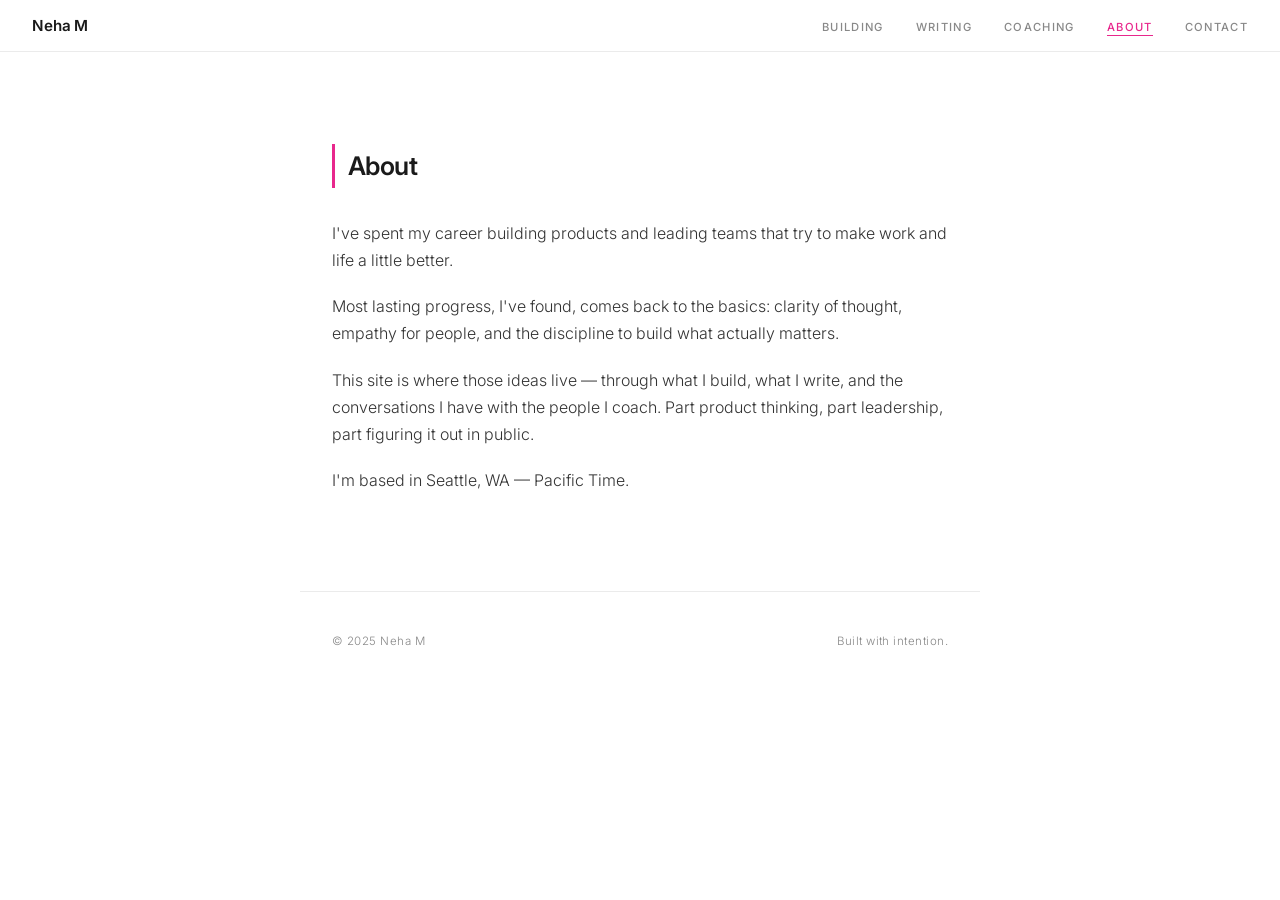
<file: about.html>
<!DOCTYPE html>
<html lang="en">
<head>
  <meta charset="UTF-8" />
  <meta name="viewport" content="width=device-width, initial-scale=1.0" />
  <title>About — Neha M</title>
  <link rel="preconnect" href="https://fonts.googleapis.com" />
  <link rel="preconnect" href="https://fonts.gstatic.com" crossorigin />
  <link href="https://fonts.googleapis.com/css2?family=Inter:wght@300;400;500;600&display=swap" rel="stylesheet" />
  <link rel="stylesheet" href="style.css" />
</head>
<body>

  <nav>
    <a href="index.html" class="logo">Neha M</a>
    <ul>
      <li><a href="building.html">Building</a></li>
      <li><a href="writing.html">Writing</a></li>
      <li><a href="coaching.html">Coaching</a></li>
      <li><a href="about.html" class="active">About</a></li>
      <li><a href="contact.html">Contact</a></li>
    </ul>
  </nav>

  <main>
    <div class="page">
      <h2>About</h2>
      <div class="body-text">
        <p>I've spent my career building products and leading teams that try to make work and life a little better.</p>
        <p>Most lasting progress, I've found, comes back to the basics: clarity of thought, empathy for people, and the discipline to build what actually matters.</p>
        <p>This site is where those ideas live — through what I build, what I write, and the conversations I have with the people I coach. Part product thinking, part leadership, part figuring it out in public.</p>
        <p>I'm based in Seattle, WA — Pacific Time.</p>
      </div>
    </div>
  </main>

  <footer>
    <span>© 2025 Neha M</span>
    <span>Built with intention.</span>
  </footer>

</body>
</html>
</file>
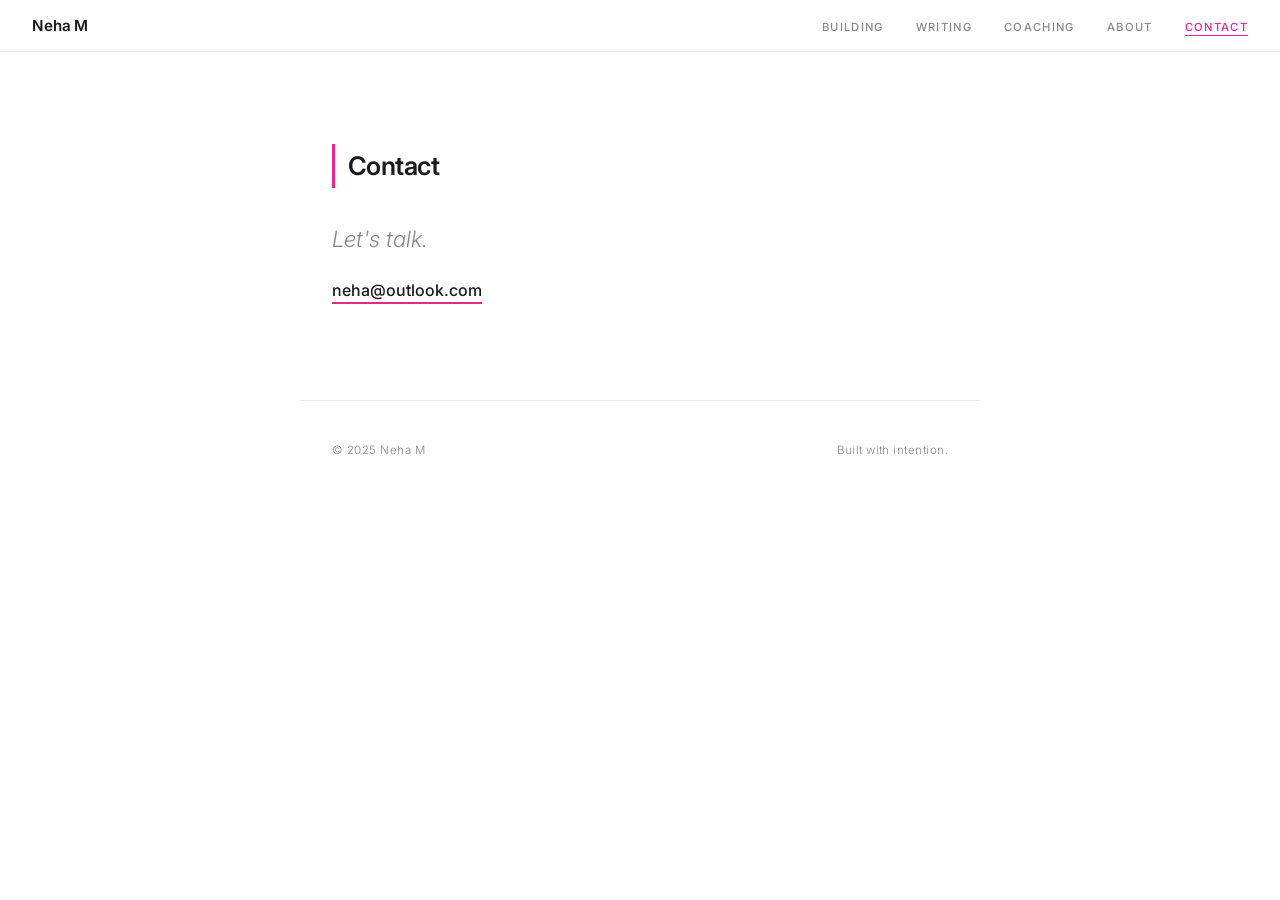
<file: contact.html>
<!DOCTYPE html>
<html lang="en">
<head>
  <meta charset="UTF-8" />
  <meta name="viewport" content="width=device-width, initial-scale=1.0" />
  <title>Contact — Neha M</title>
  <link rel="preconnect" href="https://fonts.googleapis.com" />
  <link rel="preconnect" href="https://fonts.gstatic.com" crossorigin />
  <link href="https://fonts.googleapis.com/css2?family=Inter:wght@300;400;500;600&display=swap" rel="stylesheet" />
  <link rel="stylesheet" href="style.css" />
</head>
<body>

  <nav>
    <a href="index.html" class="logo">Neha M</a>
    <ul>
      <li><a href="building.html">Building</a></li>
      <li><a href="writing.html">Writing</a></li>
      <li><a href="coaching.html">Coaching</a></li>
      <li><a href="about.html">About</a></li>
      <li><a href="contact.html" class="active">Contact</a></li>
    </ul>
  </nav>

  <main>
    <div class="page">
      <h2>Contact</h2>
      <p class="contact-line">Let's talk.</p>
      <a href="mailto:neha@outlook.com" class="contact-email">neha@outlook.com</a>
    </div>
  </main>

  <footer>
    <span>© 2025 Neha M</span>
    <span>Built with intention.</span>
  </footer>

</body>
</html>
</file>
<file: style.css>
*, *::before, *::after { box-sizing: border-box; margin: 0; padding: 0; }

:root {
  --bg:      #FFFFFF;
  --ink:     #1A1A1A;
  --muted:   #888888;
  --border:  #EBEBEB;
  --col:     680px;
  --pink:    #E8278C;
  --pink-bg: #FDF0F7;
}

html { scroll-behavior: smooth; }

body {
  background: var(--bg);
  color: var(--ink);
  font-family: 'Inter', sans-serif;
  font-weight: 300;
  font-size: 16px;
  line-height: 1.7;
  -webkit-font-smoothing: antialiased;
}

/* ── Nav ── */
nav {
  position: fixed;
  top: 0; left: 0; right: 0;
  z-index: 100;
  background: var(--bg);
  border-bottom: 1px solid var(--border);
  padding: 0 2rem;
  height: 52px;
  display: flex;
  align-items: center;
  justify-content: space-between;
}

nav .logo {
  font-size: 0.95rem;
  font-weight: 600;
  letter-spacing: -0.01em;
  text-decoration: none;
  color: var(--ink);
}

nav ul {
  list-style: none;
  display: flex;
  gap: 2rem;
}

nav ul a {
  font-size: 0.7rem;
  font-weight: 500;
  letter-spacing: 0.12em;
  text-transform: uppercase;
  color: var(--muted);
  text-decoration: none;
  position: relative;
  padding-bottom: 2px;
  transition: color 0.2s;
}

nav ul a::after {
  content: '';
  position: absolute;
  bottom: 0; left: 0;
  width: 0; height: 1px;
  background: var(--pink);
  transition: width 0.25s ease;
}

nav ul a:hover,
nav ul a.active { color: var(--pink); }
nav ul a:hover::after,
nav ul a.active::after { width: 100%; }

/* ── Page wrapper ── */
main {
  max-width: var(--col);
  margin: 0 auto;
  padding: 0 2rem;
}

.page {
  padding-top: 9rem;
  padding-bottom: 6rem;
}

/* ── Home hero ── */
.hero { padding-top: 10rem; padding-bottom: 5rem; }

.eyebrow {
  font-size: 0.68rem;
  font-weight: 600;
  letter-spacing: 0.12em;
  text-transform: uppercase;
  color: var(--pink);
  margin-bottom: 1.4rem;
}

h1 {
  font-size: clamp(1.9rem, 4.5vw, 2.8rem);
  line-height: 1.22;
  letter-spacing: -0.03em;
  font-weight: 300;
  margin-bottom: 1.6rem;
}

h1 em {
  font-style: italic;
  font-weight: 300;
  color: var(--pink);
}

.lead {
  font-size: 1.05rem;
  color: #444;
  max-width: 520px;
  margin-bottom: 3.5rem;
}

/* ── Featured grid (home) ── */
.featured-grid {
  display: grid;
  grid-template-columns: 1fr 1fr 1fr;
  gap: 1px;
  background: var(--border);
  border: 1px solid var(--border);
}

.feat-card {
  background: var(--bg);
  padding: 1.4rem 1.2rem;
  text-decoration: none;
  color: var(--ink);
  border-top: 2px solid var(--pink);
  transition: background 0.15s;
}

.feat-card:hover { background: var(--pink-bg); }

.feat-card .tag {
  font-size: 0.62rem;
  font-weight: 600;
  letter-spacing: 0.12em;
  text-transform: uppercase;
  color: var(--pink);
  margin-bottom: 0.5rem;
}

.feat-card h3 {
  font-size: 0.95rem;
  font-weight: 500;
  line-height: 1.35;
  margin-bottom: 0.4rem;
}

.feat-card p {
  font-size: 0.78rem;
  color: var(--muted);
  line-height: 1.5;
}

/* ── Page headings ── */
h2 {
  font-size: 1.6rem;
  font-weight: 600;
  letter-spacing: -0.02em;
  margin-bottom: 2rem;
  padding-left: 0.8rem;
  border-left: 3px solid var(--pink);
}

/* ── Body copy ── */
.body-text p {
  margin-bottom: 1.2rem;
  color: #333;
  font-size: 1rem;
}

.body-text p:last-child { margin-bottom: 0; }

/* ── External link button ── */
.ext-link {
  display: inline-flex;
  align-items: center;
  gap: 0.5rem;
  margin-top: 2.5rem;
  font-size: 0.75rem;
  font-weight: 600;
  letter-spacing: 0.08em;
  text-transform: uppercase;
  color: var(--pink);
  text-decoration: none;
  border-bottom: 1px solid var(--pink);
  padding-bottom: 2px;
  transition: opacity 0.2s;
}

.ext-link:hover { opacity: 0.7; }

/* ── Coming soon ── */
.coming-soon {
  padding: 4rem 0 2rem;
}

.coming-soon p {
  font-size: 1.05rem;
  color: var(--muted);
  margin-bottom: 0.5rem;
}

.coming-soon .dot {
  display: inline-block;
  width: 6px; height: 6px;
  border-radius: 50%;
  background: var(--pink);
  margin-right: 0.6rem;
  vertical-align: middle;
  position: relative;
  top: -1px;
}

/* ── Post cards (Writing) ── */
.post-grid {
  display: grid;
  grid-template-columns: 1fr;
  gap: 1px;
  background: var(--border);
  border: 1px solid var(--border);
  margin: 2.5rem 0;
}

.post-card {
  background: var(--bg);
  padding: 1.6rem 1.4rem;
  text-decoration: none;
  color: var(--ink);
  border-left: 3px solid transparent;
  transition: background 0.15s, border-color 0.2s;
}

.post-card:hover {
  background: var(--pink-bg);
  border-left-color: var(--pink);
}

.post-date {
  font-size: 0.68rem;
  font-weight: 500;
  letter-spacing: 0.08em;
  text-transform: uppercase;
  color: var(--pink);
  display: block;
  margin-bottom: 0.5rem;
}

.post-card h3 {
  font-size: 1rem;
  font-weight: 500;
  line-height: 1.35;
  margin-bottom: 0.5rem;
  color: var(--ink);
}

.post-card p {
  font-size: 0.82rem;
  color: var(--muted);
  line-height: 1.55;
}

.posts-loading {
  font-size: 0.85rem;
  color: var(--muted);
  padding: 1.5rem 0;
}

/* ── GitHub profile tile ── */
.gh-profile {
  display: flex;
  align-items: center;
  gap: 1.2rem;
  padding: 1.4rem 1.6rem;
  border: 1px solid var(--border);
  border-left: 3px solid var(--pink);
  text-decoration: none;
  color: var(--ink);
  margin-bottom: 1px;
  transition: background 0.15s;
}

.gh-profile:hover { background: var(--pink-bg); }

.gh-avatar {
  width: 52px;
  height: 52px;
  border-radius: 50%;
  object-fit: cover;
  flex-shrink: 0;
}

.gh-profile-info { flex: 1; }

.gh-name {
  font-size: 0.95rem;
  font-weight: 600;
}

.gh-handle {
  font-size: 0.78rem;
  color: var(--muted);
}

.gh-icon {
  width: 22px;
  height: 22px;
  color: var(--muted);
  flex-shrink: 0;
}

/* ── Repo cards ── */
.repo-grid {
  display: grid;
  grid-template-columns: 1fr 1fr;
  gap: 1px;
  background: var(--border);
  border: 1px solid var(--border);
  margin: 2.5rem 0;
}

.repo-card {
  background: var(--bg);
  padding: 1.4rem;
  text-decoration: none;
  color: var(--ink);
  display: flex;
  flex-direction: column;
  gap: 0.4rem;
  transition: background 0.15s;
}

.repo-card:hover { background: var(--pink-bg); }

.repo-card-top {
  display: flex;
  align-items: center;
  justify-content: space-between;
  gap: 0.6rem;
}

.repo-card h3 {
  font-size: 0.9rem;
  font-weight: 600;
  color: var(--pink);
}

.repo-lang {
  font-size: 0.65rem;
  font-weight: 500;
  letter-spacing: 0.06em;
  text-transform: uppercase;
  color: var(--muted);
  background: var(--border);
  padding: 0.15rem 0.5rem;
  border-radius: 2px;
  white-space: nowrap;
}

.repo-card p {
  font-size: 0.8rem;
  color: var(--muted);
  line-height: 1.5;
  flex: 1;
}

.repo-meta {
  font-size: 0.68rem;
  color: var(--border);
  color: #bbb;
  margin-top: 0.4rem;
}

@media (max-width: 600px) {
  .repo-grid { grid-template-columns: 1fr; }
}

/* ── Intro.co card ── */
.intro-card {
  display: flex;
  align-items: center;
  gap: 1.2rem;
  margin-top: 2.5rem;
  padding: 1.4rem 1.6rem;
  border: 1px solid var(--border);
  border-left: 3px solid var(--pink);
  text-decoration: none;
  color: var(--ink);
  transition: background 0.15s;
}

.intro-card:hover { background: var(--pink-bg); }

.intro-avatar {
  width: 64px;
  height: 64px;
  border-radius: 50%;
  object-fit: cover;
  flex-shrink: 0;
}

.intro-info { flex: 1; }

.intro-name {
  font-size: 0.95rem;
  font-weight: 600;
  margin-bottom: 0.2rem;
}

.intro-title {
  font-size: 0.8rem;
  color: var(--muted);
  margin-bottom: 0.5rem;
}

.intro-meta {
  font-size: 0.75rem;
  font-weight: 600;
  color: var(--pink);
  margin-bottom: 0.3rem;
}

.intro-charity {
  font-size: 0.72rem;
  color: var(--muted);
}

.intro-cta {
  font-size: 0.72rem;
  font-weight: 600;
  letter-spacing: 0.08em;
  text-transform: uppercase;
  color: var(--pink);
  white-space: nowrap;
}

/* ── Contact ── */
.contact-line {
  font-size: 1.4rem;
  font-weight: 300;
  font-style: italic;
  color: var(--muted);
  margin-bottom: 1.2rem;
}

.contact-email {
  font-size: 1rem;
  font-weight: 500;
  color: var(--ink);
  text-decoration: none;
  border-bottom: 2px solid var(--pink);
  padding-bottom: 2px;
  transition: color 0.2s;
}

.contact-email:hover { color: var(--pink); }

/* ── Footer ── */
footer {
  max-width: var(--col);
  margin: 0 auto;
  padding: 2.5rem 2rem 4rem;
  display: flex;
  justify-content: space-between;
  align-items: center;
  font-size: 0.72rem;
  color: var(--muted);
  letter-spacing: 0.04em;
  border-top: 1px solid var(--border);
}

/* ── Responsive ── */
@media (max-width: 600px) {
  nav ul { gap: 1.2rem; }
  nav ul a { font-size: 0.62rem; letter-spacing: 0.08em; }
  .featured-grid { grid-template-columns: 1fr; }
  footer { flex-direction: column; gap: 0.5rem; text-align: center; }
}
</file>
